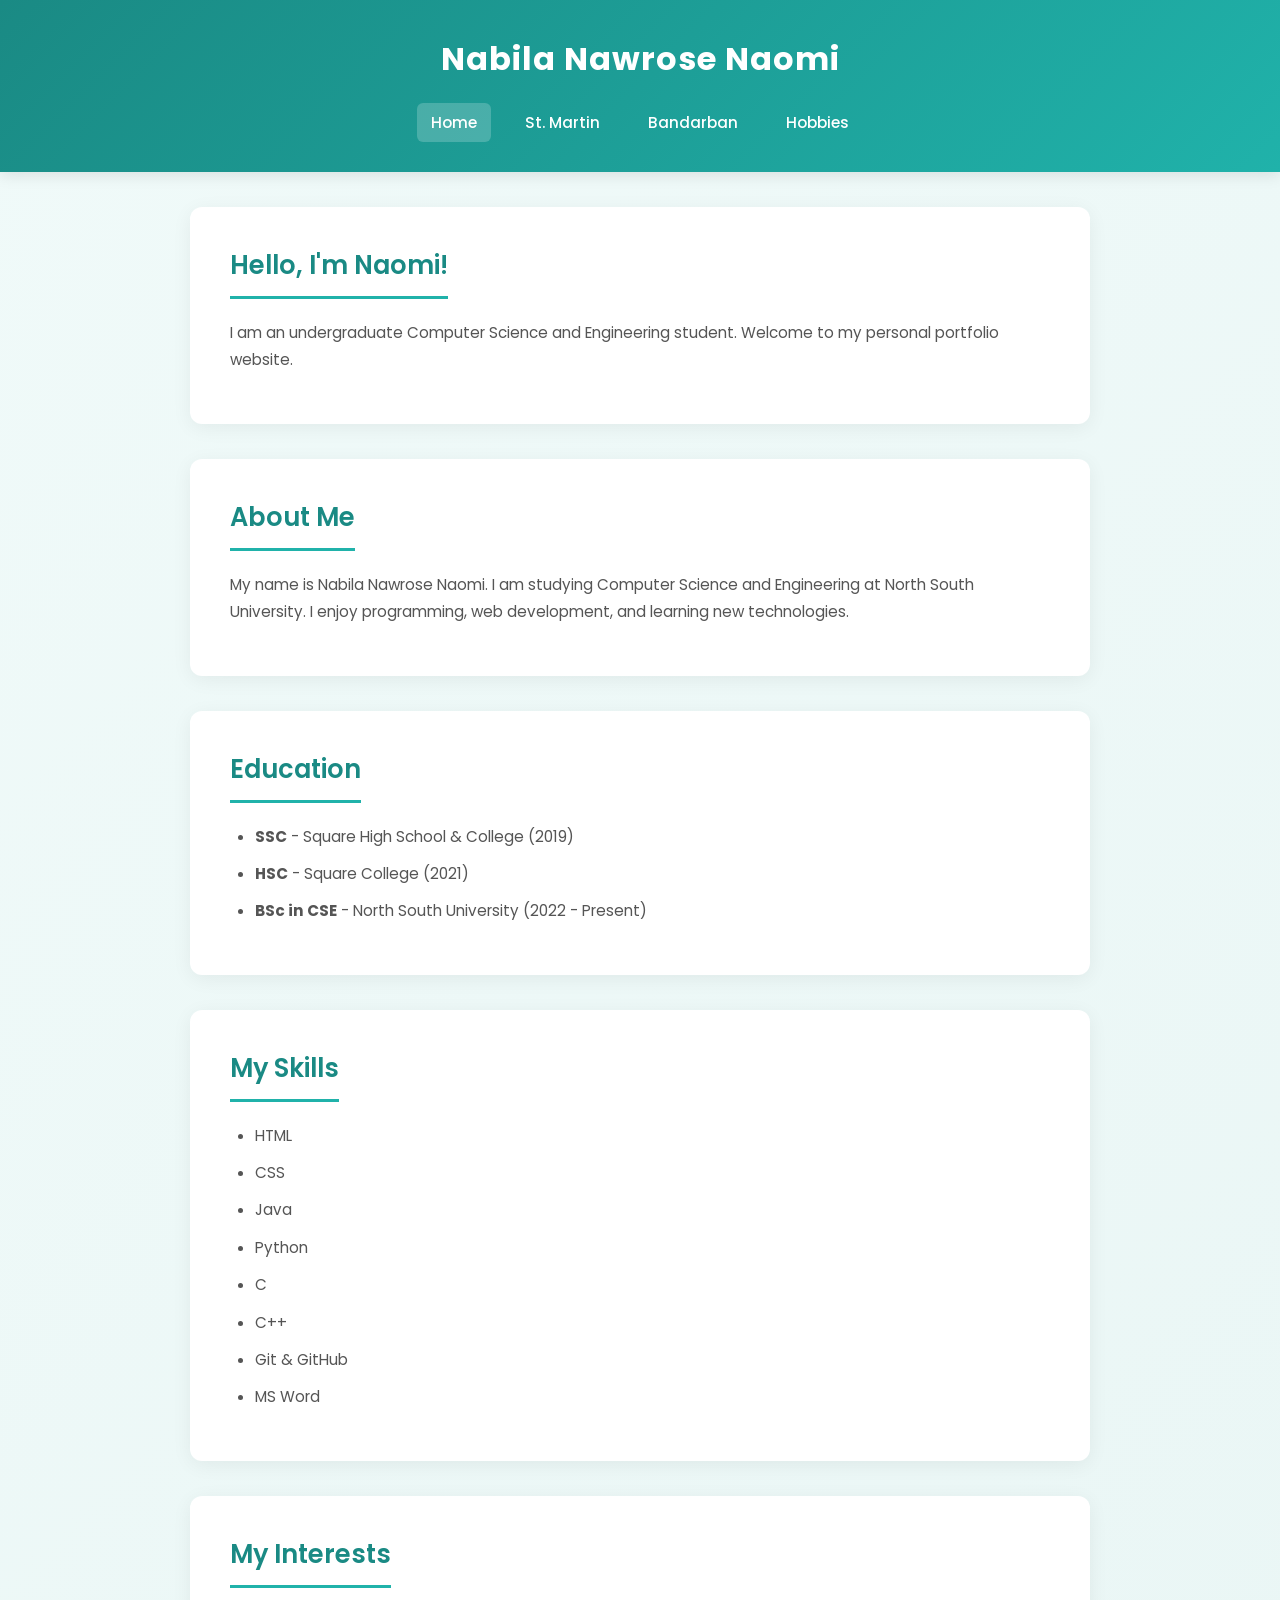
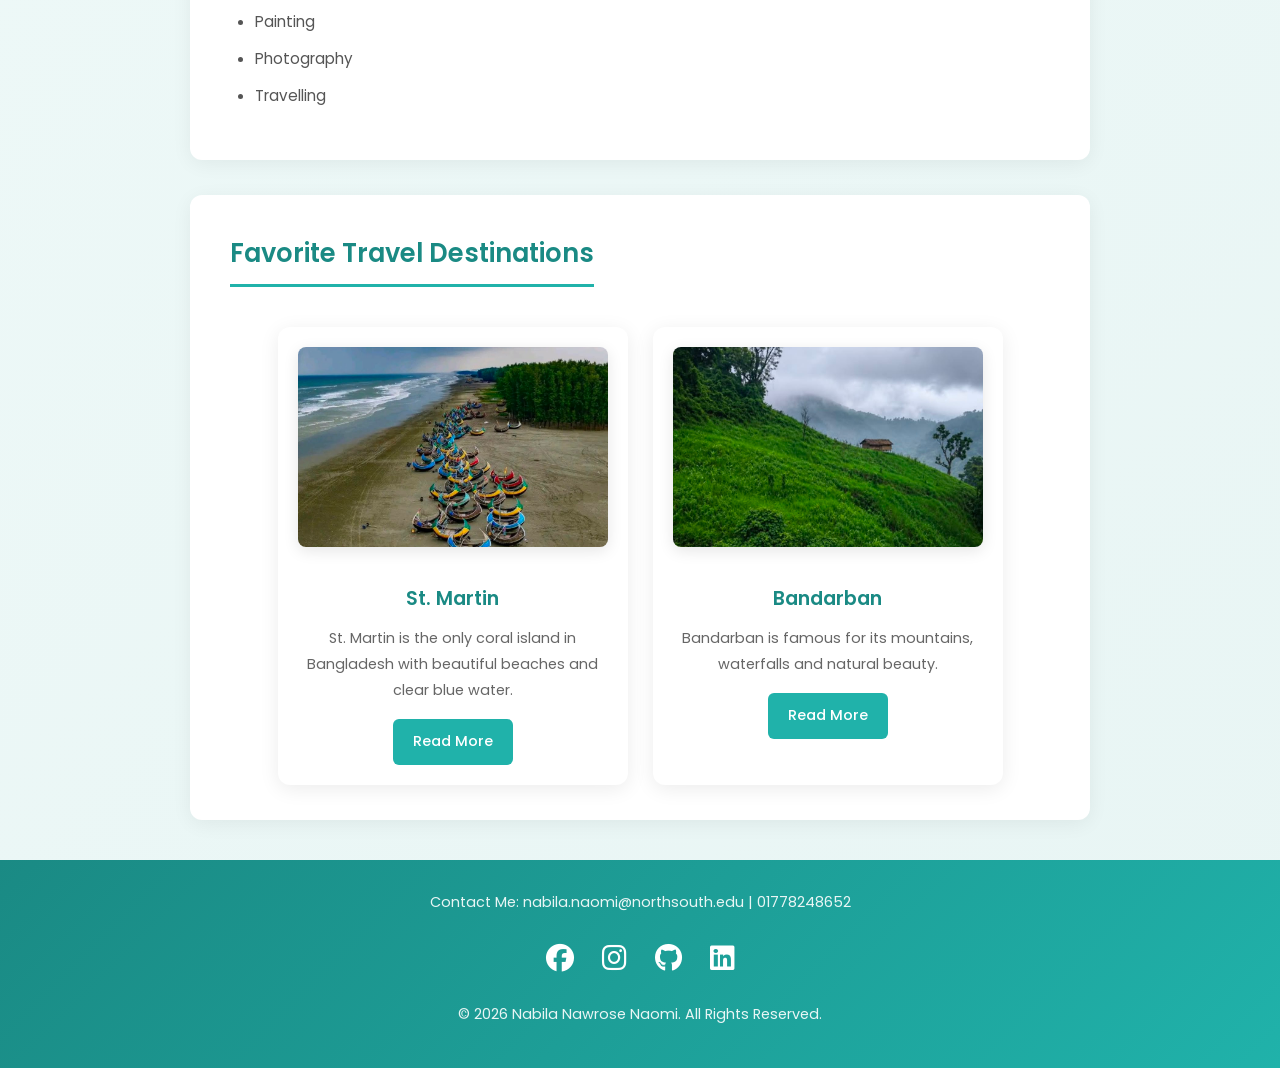
<file: index.html>
<!DOCTYPE html>
<html lang="en">

<head>
    <meta charset="UTF-8">
    <meta name="viewport" content="width=device-width, initial-scale=1.0">
    <title>My Portfolio</title>

    <link rel="stylesheet" href="https://cdnjs.cloudflare.com/ajax/libs/font-awesome/6.7.2/css/all.min.css">
    <link rel="stylesheet" href="style.css">
</head>

<body>

    <header>

        <h1>Nabila Nawrose Naomi</h1>

        <nav>
            <a href="index.html" class="active">Home</a>
            <a href="st.martin.html">St. Martin</a>
            <a href="bandarban.html">Bandarban</a>
            <a href="hobbies.html">Hobbies</a>
        </nav>

    </header>

    <section>

        <h2>Hello, I'm Naomi!</h2>

        <p>
            I am an undergraduate Computer Science and Engineering student.
            Welcome to my personal portfolio website.
        </p>



    </section>

    <section>

        <h2>About Me</h2>

        <p>
            My name is Nabila Nawrose Naomi. I am studying Computer Science and
            Engineering at North South University. I enjoy programming,
            web development, and learning new technologies.
        </p>

    </section>

    <section>

        <h2>Education</h2>

        <ul>
            <li><strong>SSC</strong> - Square High School & College (2019)</li>
            <li><strong>HSC</strong> - Square College (2021)</li>
            <li><strong>BSc in CSE</strong> - North South University (2022 - Present)</li>
        </ul>

    </section>

    <section>

        <h2>My Skills</h2>

        <ul>
            <li>HTML</li>
            <li>CSS</li>
            <li>Java</li>
            <li>Python</li>
            <li>C</li>
            <li>C++</li>
            <li>Git & GitHub</li>
            <li>MS Word</li>
        </ul>

    </section>

    <section>

        <h2>My Interests</h2>

        <ul>
            <li>Painting</li>
            <li>Photography</li>
            <li>Travelling</li>
        </ul>

    </section>

    <section>

        <h2>Favorite Travel Destinations</h2>

        <div class="travel-card">

            <div class="card">

                <img src="images/s1.jpeg" alt="St. Martin">

                <h3>St. Martin</h3>

                <p>
                    St. Martin is the only coral island in Bangladesh with
                    beautiful beaches and clear blue water.
                </p>

                <a href="st.martin.html">Read More</a>

            </div>

            <div class="card">

                <img src="images/b1.jpeg" alt="Bandarban">

                <h3>Bandarban</h3>

                <p>
                    Bandarban is famous for its mountains,
                    waterfalls and natural beauty.
                </p>

                <a href="bandarban.html">Read More</a>

            </div>

        </div>

    </section>

    <footer>

        <p>Contact Me: nabila.naomi@northsouth.edu | 01778248652</p>

        <div class="social-icons">

            <a href="https://www.facebook.com/share/1BXFUV9rma/?mibextid=wwXIfr">
                <i class="fa-brands fa-facebook"></i>
            </a>

            <a href="https://www.instagram.com/nawrose_naomi_">
                <i class="fa-brands fa-instagram"></i>
            </a>

            <a href="https://github.com/Naomi002">
                <i class="fa-brands fa-github"></i>
            </a>

            <a href="https://www.linkedin.com/in/nabila-nawrose-0b4263325">
                <i class="fa-brands fa-linkedin"></i>
            </a>

        </div>

        <p>&copy; 2026 Nabila Nawrose Naomi. All Rights Reserved.</p>

    </footer>

</body>

</html>
</file>
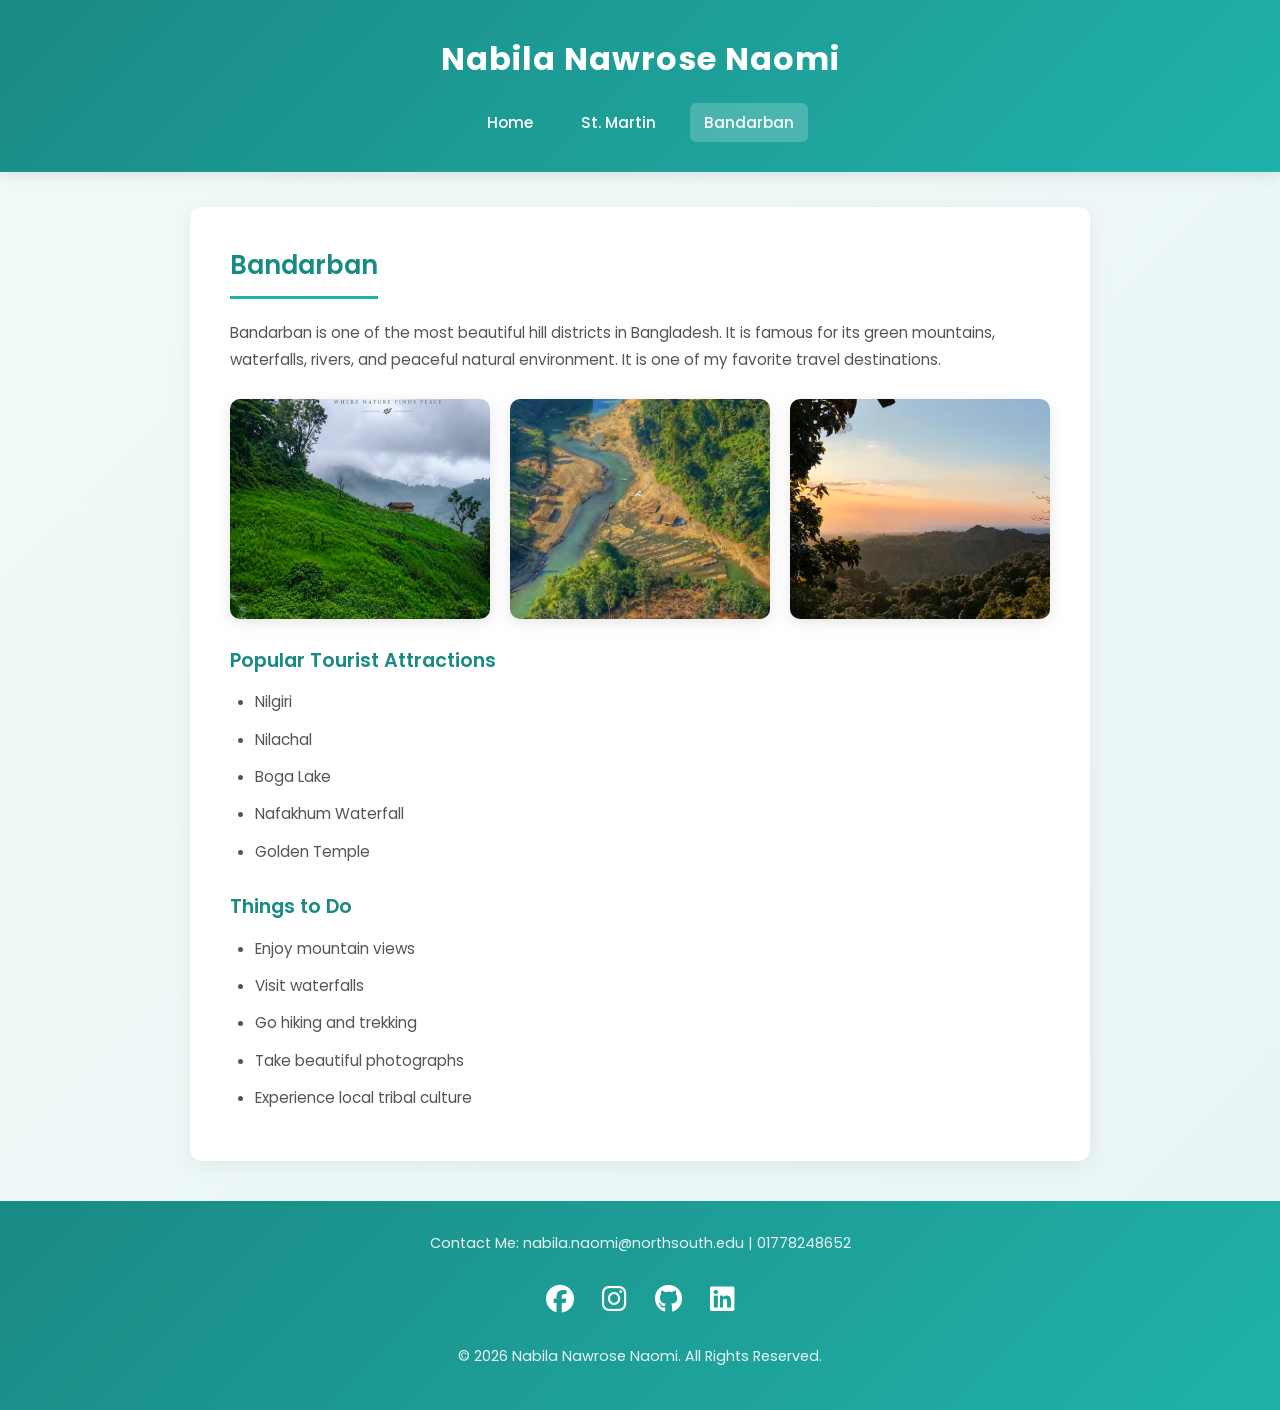
<file: bandarban.html>
<!DOCTYPE html>
<html lang="en">

<head>
    <meta charset="UTF-8">
    <meta name="viewport" content="width=device-width, initial-scale=1.0">
    <title>Bandarban</title>

    <link rel="stylesheet" href="https://cdnjs.cloudflare.com/ajax/libs/font-awesome/6.7.2/css/all.min.css">
    <link rel="stylesheet" href="style.css">
</head>

<body>

    <header>

        <h1>Nabila Nawrose Naomi</h1>

        <nav>
            <a href="index.html">Home</a>
            <a href="st.martin.html">St. Martin</a>
            <a href="bandarban.html" class="active">Bandarban</a>
        </nav>

    </header>

    <section>

        <h2>Bandarban</h2>

        <p>
            Bandarban is one of the most beautiful hill districts in Bangladesh.
            It is famous for its green mountains, waterfalls, rivers, and peaceful
            natural environment. It is one of my favorite travel destinations.
        </p>

        <div class="gallery">

            <img src="images/b1.jpeg" alt="Bandarban View 1">

            <img src="images/b2.jpeg" alt="Bandarban View 2">

            <img src="images/b3.jpeg" alt="Bandarban View 3">

        </div>

        <h3>Popular Tourist Attractions</h3>

        <ul>
            <li>Nilgiri</li>
            <li>Nilachal</li>
            <li>Boga Lake</li>
            <li>Nafakhum Waterfall</li>
            <li>Golden Temple</li>
        </ul>

        <h3>Things to Do</h3>

        <ul>
            <li>Enjoy mountain views</li>
            <li>Visit waterfalls</li>
            <li>Go hiking and trekking</li>
            <li>Take beautiful photographs</li>
            <li>Experience local tribal culture</li>
        </ul>

    </section>

    <footer>

        <p>Contact Me: nabila.naomi@northsouth.edu | 01778248652</p>

        <div class="social-icons">

            <a href="https://www.facebook.com/share/1BXFUV9rma/?mibextid=wwXIfr">
                <i class="fa-brands fa-facebook"></i>
            </a>

            <a href="https://www.instagram.com/nawrose_naomi_">
                <i class="fa-brands fa-instagram"></i>
            </a>

            <a href="https://github.com/Naomi002">
                <i class="fa-brands fa-github"></i>
            </a>

            <a href="https://www.linkedin.com/in/nabila-nawrose-0b4263325">
                <i class="fa-brands fa-linkedin"></i>
            </a>

        </div>

        <p>&copy; 2026 Nabila Nawrose Naomi. All Rights Reserved.</p>

    </footer>

</body>

</html>
</file>
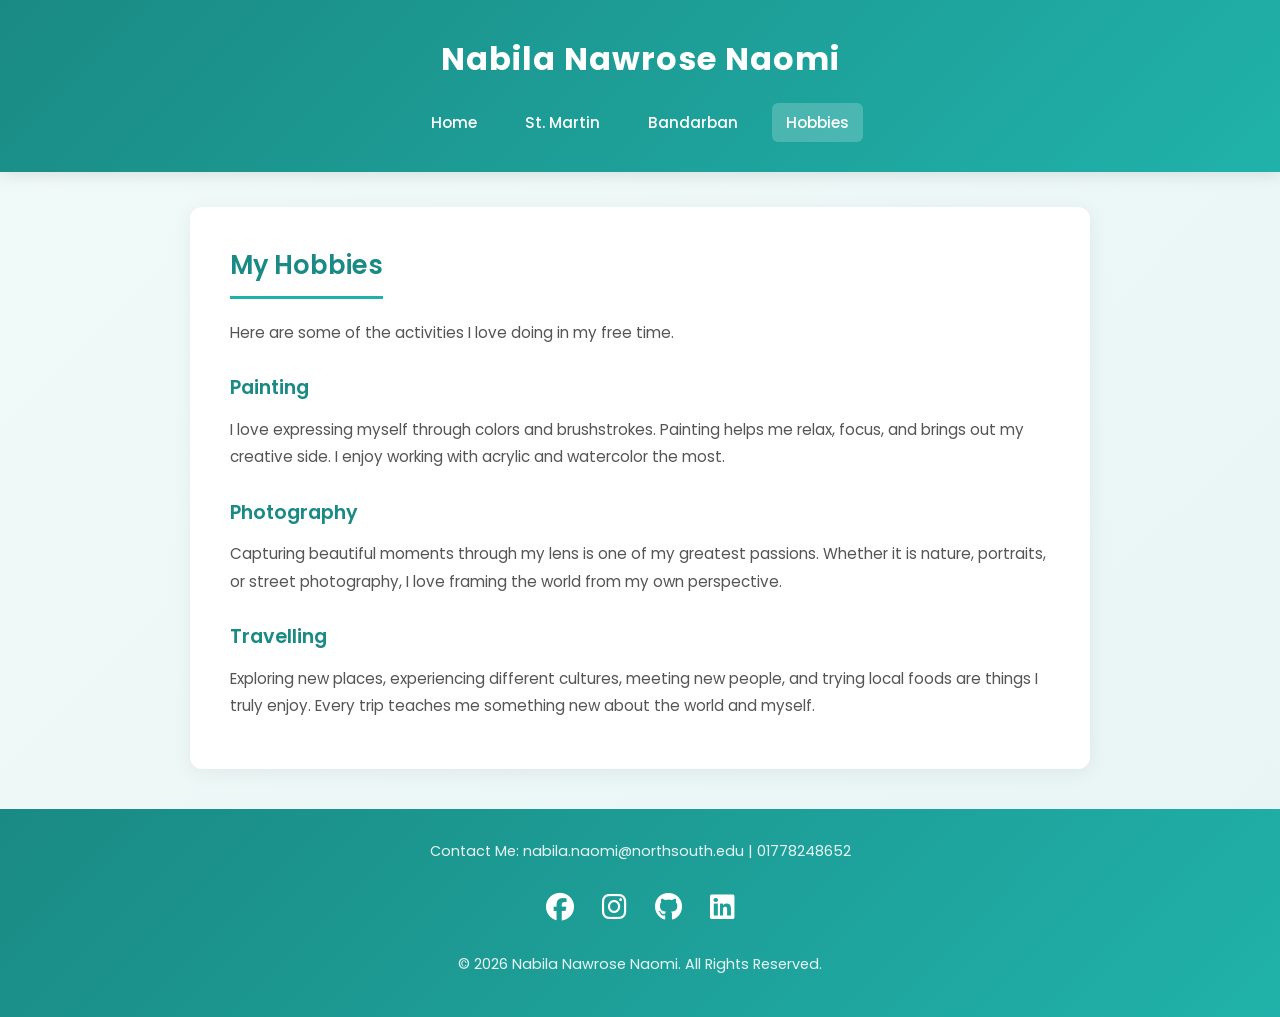
<file: hobbies.html>
<!DOCTYPE html>
<html lang="en">

<head>
    <meta charset="UTF-8">
    <meta name="viewport" content="width=device-width, initial-scale=1.0">
    <title>My Hobbies</title>

    <link rel="stylesheet" href="https://cdnjs.cloudflare.com/ajax/libs/font-awesome/6.7.2/css/all.min.css">
    <link rel="stylesheet" href="style.css">
</head>

<body>

    <header>

        <h1>Nabila Nawrose Naomi</h1>

        <nav>
            <a href="index.html">Home</a>
            <a href="st.martin.html">St. Martin</a>
            <a href="bandarban.html">Bandarban</a>
            <a href="hobbies.html" class="active">Hobbies</a>
        </nav>

    </header>

    <section>

        <h2>My Hobbies</h2>

        <p>Here are some of the activities I love doing in my free time.</p>

        <h3>Painting</h3>
        <p>
            I love expressing myself through colors and brushstrokes. Painting
            helps me relax, focus, and brings out my creative side. I enjoy
            working with acrylic and watercolor the most.
        </p>

        <h3>Photography</h3>
        <p>
            Capturing beautiful moments through my lens is one of my greatest
            passions. Whether it is nature, portraits, or street photography,
            I love framing the world from my own perspective.
        </p>

        <h3>Travelling</h3>
        <p>
            Exploring new places, experiencing different cultures, meeting new
            people, and trying local foods are things I truly enjoy. Every trip
            teaches me something new about the world and myself.
        </p>

    </section>

    <footer>

        <p>Contact Me: nabila.naomi@northsouth.edu | 01778248652</p>

        <div class="social-icons">

            <a href="https://www.facebook.com/share/1BXFUV9rma/?mibextid=wwXIfr">
                <i class="fa-brands fa-facebook"></i>
            </a>

            <a href="https://www.instagram.com/nawrose_naomi_">
                <i class="fa-brands fa-instagram"></i>
            </a>

            <a href="https://github.com/Naomi002">
                <i class="fa-brands fa-github"></i>
            </a>

            <a href="https://www.linkedin.com/in/nabila-nawrose-0b4263325">
                <i class="fa-brands fa-linkedin"></i>
            </a>

        </div>

        <p>&copy; 2026 Nabila Nawrose Naomi. All Rights Reserved.</p>

    </footer>

</body>

</html>
</file>
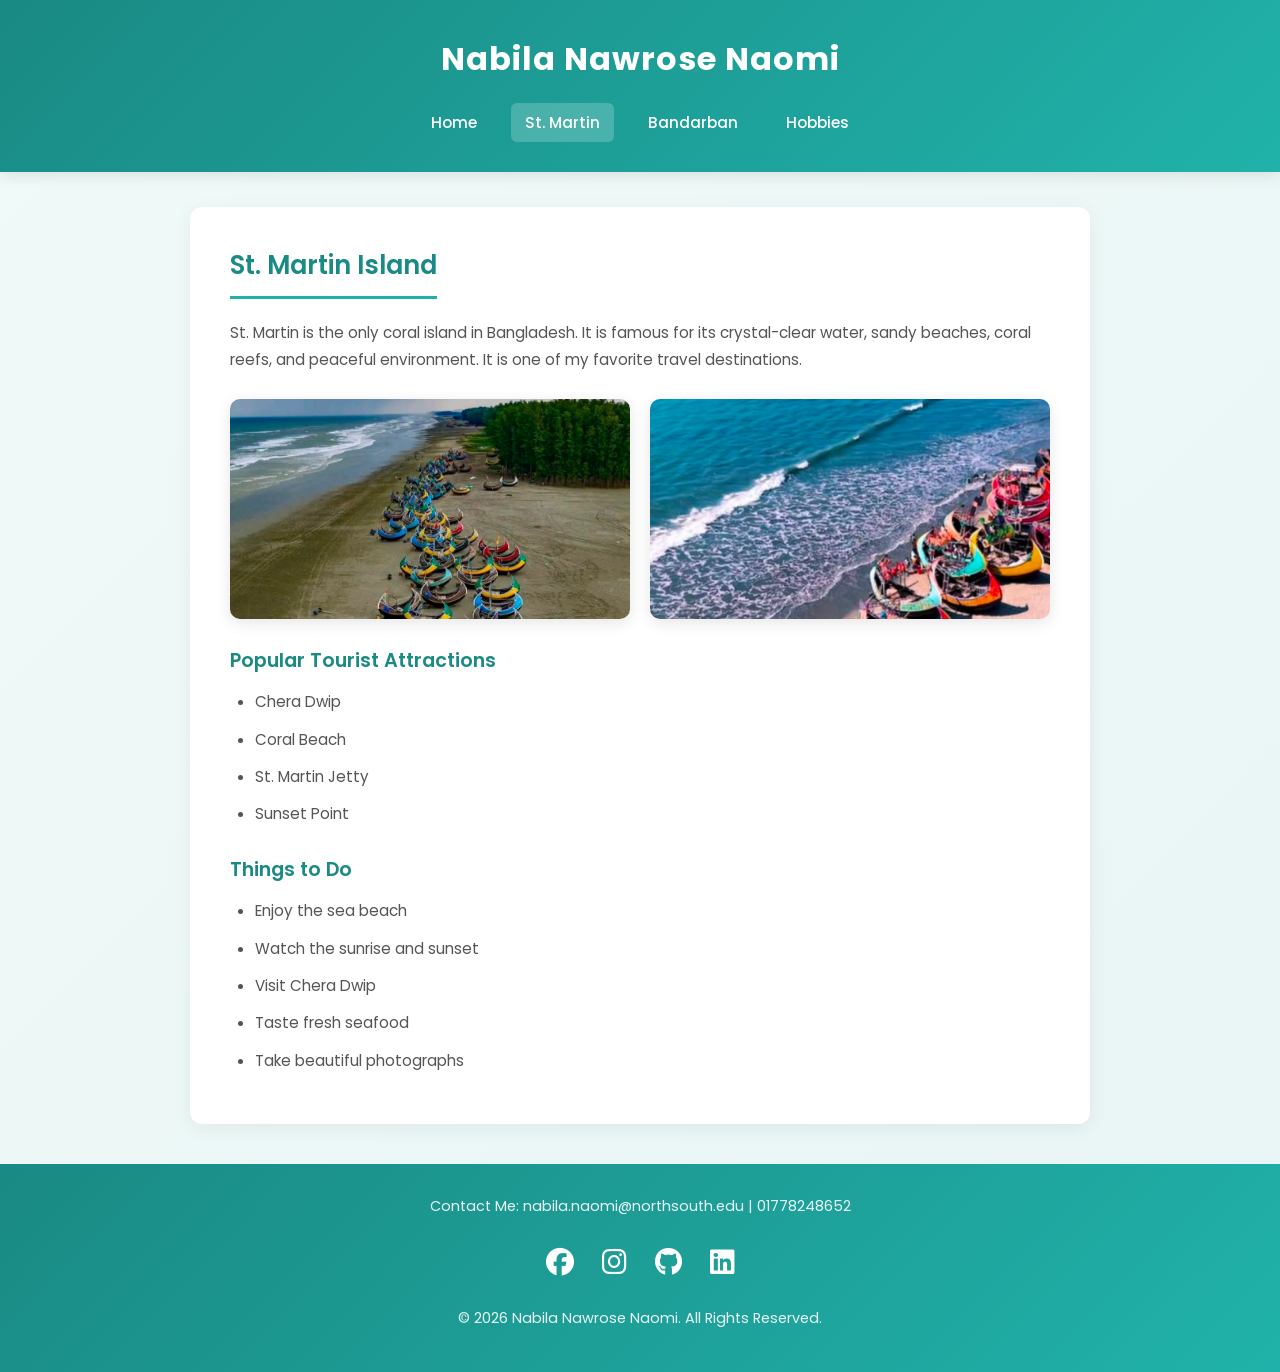
<file: st.martin.html>
<!DOCTYPE html>
<html lang="en">

<head>
    <meta charset="UTF-8">
    <meta name="viewport" content="width=device-width, initial-scale=1.0">
    <title>St. Martin</title>

    <link rel="stylesheet" href="https://cdnjs.cloudflare.com/ajax/libs/font-awesome/6.7.2/css/all.min.css">
    <link rel="stylesheet" href="style.css">
</head>

<body>

    <header>

        <h1>Nabila Nawrose Naomi</h1>

        <nav>
            <a href="index.html">Home</a>
            <a href="st.martin.html" class="active">St. Martin</a>
            <a href="bandarban.html">Bandarban</a>
            <a href="hobbies.html">Hobbies</a>
        </nav>

    </header>

    <section>

        <h2>St. Martin Island</h2>

        <p>
            St. Martin is the only coral island in Bangladesh. It is famous for
            its crystal-clear water, sandy beaches, coral reefs, and peaceful
            environment. It is one of my favorite travel destinations.
        </p>

        <div class="gallery">

            <img src="images/s1.jpeg" alt="St. Martin Beach">

            <img src="images/s2.jpeg" alt="St. Martin Island">

        </div>

        <h3>Popular Tourist Attractions</h3>

        <ul>
            <li>Chera Dwip</li>
            <li>Coral Beach</li>
            <li>St. Martin Jetty</li>
            <li>Sunset Point</li>
        </ul>

        <h3>Things to Do</h3>

        <ul>
            <li>Enjoy the sea beach</li>
            <li>Watch the sunrise and sunset</li>
            <li>Visit Chera Dwip</li>
            <li>Taste fresh seafood</li>
            <li>Take beautiful photographs</li>
        </ul>

    </section>

    <footer>

        <p>Contact Me: nabila.naomi@northsouth.edu | 01778248652</p>

        <div class="social-icons">

            <a href="https://www.facebook.com/share/1BXFUV9rma/?mibextid=wwXIfr">
                <i class="fa-brands fa-facebook"></i>
            </a>

            <a href="https://www.instagram.com/nawrose_naomi_">
                <i class="fa-brands fa-instagram"></i>
            </a>

            <a href="https://github.com/Naomi002">
                <i class="fa-brands fa-github"></i>
            </a>

            <a href="https://www.linkedin.com/in/nabila-nawrose-0b4263325">
                <i class="fa-brands fa-linkedin"></i>
            </a>

        </div>

        <p>&copy; 2026 Nabila Nawrose Naomi. All Rights Reserved.</p>

    </footer>

</body>

</html>
</file>
<file: style.css>
@import url('https://fonts.googleapis.com/css2?family=Poppins:wght@300;400;500;600;700&display=swap');

* {
    margin: 0;
    padding: 0;
    box-sizing: border-box;
}

html {
    scroll-behavior: smooth;
}

body {
    font-family: 'Poppins', Arial, sans-serif;
    background: linear-gradient(135deg, #f0faf9 0%, #e8f5f4 100%);
    color: #2d3436;
    line-height: 1.8;
    min-height: 100vh;
}

header {
    background: linear-gradient(135deg, #1a8a84 0%, #20b2aa 100%);
    color: white;
    text-align: center;
    padding: 30px 20px;
    box-shadow: 0 3px 15px rgba(0, 0, 0, 0.1);
}

header h1 {
    font-size: 2rem;
    font-weight: 700;
    letter-spacing: 1px;
}

nav {
    margin-top: 15px;
}

nav a {
    color: white;
    text-decoration: none;
    margin: 0 8px;
    font-weight: 500;
    padding: 6px 14px;
    border-radius: 6px;
    transition: background 0.3s ease;
    font-size: 0.95rem;
    display: inline-block;
}

nav a:hover {
    background: rgba(255, 255, 255, 0.15);
}

nav a.active {
    background: rgba(255, 255, 255, 0.2);
}

section {
    max-width: 900px;
    width: 90%;
    margin: 35px auto;
    background: white;
    padding: 35px 40px;
    border-radius: 12px;
    box-shadow: 0 4px 20px rgba(0, 0, 0, 0.06);
}

h2 {
    color: #1a8a84;
    font-size: 1.6rem;
    font-weight: 600;
    margin-bottom: 20px;
    border-bottom: 3px solid #20b2aa;
    padding-bottom: 8px;
    display: inline-block;
}

h3 {
    margin-top: 25px;
    margin-bottom: 10px;
    color: #1a8a84;
    font-weight: 600;
    font-size: 1.2rem;
}

p {
    margin-bottom: 15px;
    color: #555;
    font-size: 0.95rem;
}

ul {
    margin-left: 25px;
    margin-bottom: 15px;
}

li {
    margin-bottom: 10px;
    color: #555;
    font-size: 0.95rem;
}

img {
    max-width: 100%;
    border-radius: 10px;
    margin: 15px 0;
    box-shadow: 0 4px 15px rgba(0, 0, 0, 0.1);
}

.travel-card {
    display: flex;
    gap: 25px;
    flex-wrap: wrap;
    justify-content: center;
    margin-top: 20px;
}

.card {
    width: 300px;
    border: none;
    border-radius: 12px;
    padding: 20px;
    text-align: center;
    background: white;
    box-shadow: 0 4px 20px rgba(0, 0, 0, 0.08);
    transition: transform 0.3s ease, box-shadow 0.3s ease;
    flex: 1 1 280px;
    max-width: 350px;
}

.card:hover {
    transform: translateY(-5px);
    box-shadow: 0 8px 30px rgba(0, 0, 0, 0.12);
}

.card img {
    width: 100%;
    height: 200px;
    object-fit: cover;
    border-radius: 8px;
    margin: 0 0 15px 0;
}

.card h3 {
    margin: 10px 0;
}

.card p {
    font-size: 0.9rem;
    color: #666;
    margin-bottom: 15px;
}

.card a {
    display: inline-block;
    padding: 10px 20px;
    background: #20b2aa;
    color: white;
    text-decoration: none;
    border-radius: 6px;
    font-weight: 500;
    font-size: 0.9rem;
    transition: background 0.3s ease;
}

.card a:hover {
    background: #168b84;
}

.gallery {
    display: grid;
    grid-template-columns: repeat(auto-fit, minmax(250px, 1fr));
    gap: 20px;
    margin: 25px 0;
}

.gallery img {
    width: 100%;
    height: 220px;
    object-fit: cover;
    border-radius: 10px;
    transition: transform 0.3s ease;
    margin: 0;
    box-shadow: 0 4px 15px rgba(0, 0, 0, 0.1);
}

.gallery img:hover {
    transform: scale(1.03);
}

footer {
    background: linear-gradient(135deg, #1a8a84 0%, #20b2aa 100%);
    color: white;
    text-align: center;
    padding: 30px 20px;
    margin-top: 40px;
}

footer p {
    color: rgba(255, 255, 255, 0.9);
    margin-bottom: 10px;
    font-size: 0.9rem;
}

.social-icons {
    margin: 18px 0;
}

.social-icons a {
    color: white;
    font-size: 28px;
    margin: 0 12px;
    transition: transform 0.3s ease;
    display: inline-block;
}

.social-icons a:hover {
    color: #ffe066;
    transform: translateY(-3px);
}

@media (max-width: 768px) {

    header h1 {
        font-size: 1.5rem;
    }

    nav a {
        display: block;
        margin: 8px 0;
        padding: 8px;
    }

    section {
        width: 92%;
        padding: 25px 20px;
    }

    h2 {
        font-size: 1.3rem;
    }

    .travel-card {
        flex-direction: column;
        align-items: center;
    }

    .card {
        width: 100%;
        max-width: 400px;
    }

    .gallery {
        grid-template-columns: 1fr;
        gap: 15px;
    }

    .gallery img {
        height: auto;
        max-height: 300px;
    }

}

@media (max-width: 480px) {

    header {
        padding: 20px 15px;
    }

    header h1 {
        font-size: 1.2rem;
    }

    section {
        width: 95%;
        padding: 20px 15px;
        margin: 20px auto;
    }

    footer {
        padding: 20px 15px;
    }

}
</file>
